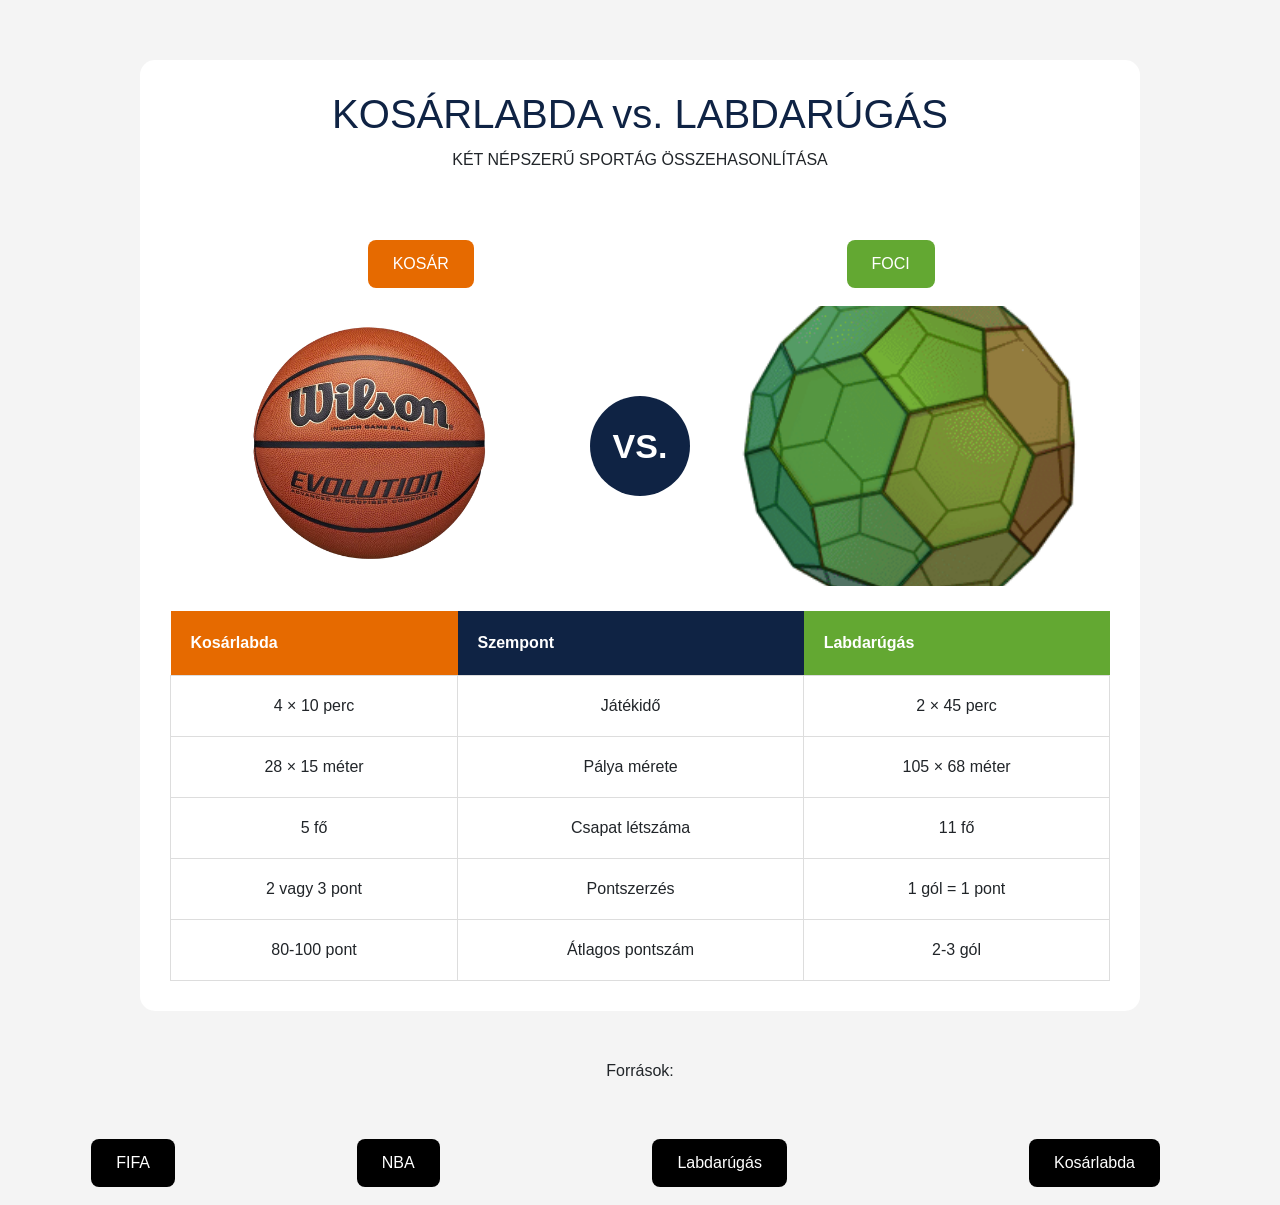
<file: index.html>
<!DOCTYPE html>
<html lang="hu">
<head>
    <meta charset="UTF-8">
    <meta name="viewport" content="width=device-width, initial-scale=1.0">
    <title>Kezdőlap</title>
    <link rel="stylesheet" href="bootstrap.css">
    <link rel="stylesheet" href="kezdolap.css">
</head>
<body>
    <header>

    </header>
    <main>
        <div class="container">
            <div class="row">
                <div class="col-12 col-sm-10 col-md-8 col-lg-6 col-xl-5 mx-auto">
                    <p class="text-center">
                        <span class="d-inline d-sm-none"></span>
                        <span class="d-none d-sm-inline d-md-none"></span>
                        <span class="d-none d-md-inline d-lg-none"></span>
                        <span class="d-none d-lg-inline d-xl-none"></span>
                        <span class="d-none d-xl-inline"></span>
                    </p>
                </div>
                          <div class="col-12 col-sm-10 col-md-8 col-lg-6 col-xl-5 mx-auto">
                    <p class="text-center">
                        <span class="d-inline d-sm-none"></span>
                        <span class="d-none d-sm-inline d-md-none"></span>
                        <span class="d-none d-md-inline d-lg-none"></span>
                        <span class="d-none d-lg-inline d-xl-none"></span>
                        <span class="d-none d-xl-inline"></span>
                    </p>
                </div>
            </div>
        </div>
        <div class="comparison">

    <h1>KOSÁRLABDA vs. LABDARÚGÁS</h1>
    <p>KÉT NÉPSZERŰ SPORTÁG ÖSSZEHASONLÍTÁSA</p>
    <table>
        <tr>
            <td class="vonal">
                <a href="kosar.html"><button id="narancs">KOSÁR</button></a>
            </td>
            <td class="vonal">
                <a href="foci.html"><button id="zold">FOCI</button></a>
            </td>
        </tr>
    </table>
    <div class="sports-images">

        <div class="basketball">
            <img src="kosarlabda.webp" alt="Kosárlabda">
        </div>

        <div class="vs-circle">
            VS.
        </div>

        <div class="football">
            <img src="focilabda.gif" alt="Focilabda">
        </div>

    </div>

    <table>
        <thead>
            <tr>
                <th class="orange">Kosárlabda</th>
                <th>Szempont</th>
                <th class="green">Labdarúgás</th>
            </tr>
        </thead>

        <tbody>
            <tr>
                <td>4 × 10 perc</td>
                <td>Játékidő</td>
                <td>2 × 45 perc</td>
            </tr>

            <tr>
                <td>28 × 15 méter</td>
                <td>Pálya mérete</td>
                <td>105 × 68 méter</td>
            </tr>

            <tr>
                <td>5 fő</td>
                <td>Csapat létszáma</td>
                <td>11 fő</td>
            </tr>

            <tr>
                <td>2 vagy 3 pont</td>
                <td>Pontszerzés</td>
                <td>1 gól = 1 pont</td>
            </tr>

            <tr>
                <td>80-100 pont</td>
                <td>Átlagos pontszám</td>
                <td>2-3 gól</td>
            </tr>

        </tbody>
    </table>

</div>
    </main>
    <footer>
       <table>
            <tr>
                <td colspan="4" class="vonal">Források:</td>
            </tr>
            <tr>
                <td class="vonal"><a class="forras" href="https://www.fifa.com/" target="_blank"><button class="feketegomb">FIFA</button></a></td>
                <td class="vonal"><a class="forras" href="https://www.nba.com/" target="_blank"><button class="feketegomb">NBA</button></a></td>
                <td class="vonal"><a class="forras" href="https://hu.wikipedia.org/wiki/Labdar%C3%BAg%C3%A1s" target="_blank"><button class="feketegomb">Labdarúgás</button></a></td>
                <td class="vonal"><a class="forras" href="https://hu.wikipedia.org/wiki/Kos%C3%A1rlabda" target="_blank"><button class="feketegomb">Kosárlabda</button></a></td>
            </tr>
       </table>
    </footer>
</body>
</html>
</file>
<file: kezdolap.css>
body{
    background:#f4f4f4;
    font-family:Arial,sans-serif;
}

.comparison{
    width:1000px;
    max-width:95%;
    margin:30px auto;
    background:white;
    padding:30px;
    border-radius:15px;
}

h1{
    text-align:center;
    color:#0f2344;
    margin-bottom:10px;
}

p{
    text-align:center;
    margin-bottom:30px;
}

.sports-images{
    display:grid;
    grid-template-columns:1fr 120px 1fr;
    align-items:center;
    gap:15px;
    margin-bottom:25px;
}

.sports-images img{
    width:100%;
    height:280px;
    object-fit:cover;
    border-radius:12px;
}

.vs-circle{
    width:100px;
    height:100px;
    border-radius:50%;
    background:#0f2344;
    color:white;
    display:flex;
    justify-content:center;
    align-items:center;
    font-size:34px;
    font-weight:bold;
    margin:auto;
}

table{
    width:100%;
    border-collapse:collapse;
}

th{
    padding:20px;
    color:white;
}

.orange{
    background:#e66a00;
}

.green{
    background:#63a832;
}

thead th:nth-child(2){
    background:#0f2344;
}

td{
    padding:18px;
    text-align:center;
    border:1px solid #ddd;
}

button{
    display:block;
    margin:20px auto 0;
    padding:12px 25px;
    background:#0f2344;
    color:white;
    border:none;
    border-radius:8px;
    font-size:16px;
}

.vonal{
    border: none;
}

a{
    text-decoration:none;
    color:white;
}

#narancs{
    background:#e66a00;
}

#zold{
    background:#63a832;
}

.forras{
    color:#0f2344;
    font-weight:bold;
}

.feketegomb{
    background:black;
}
</file>
